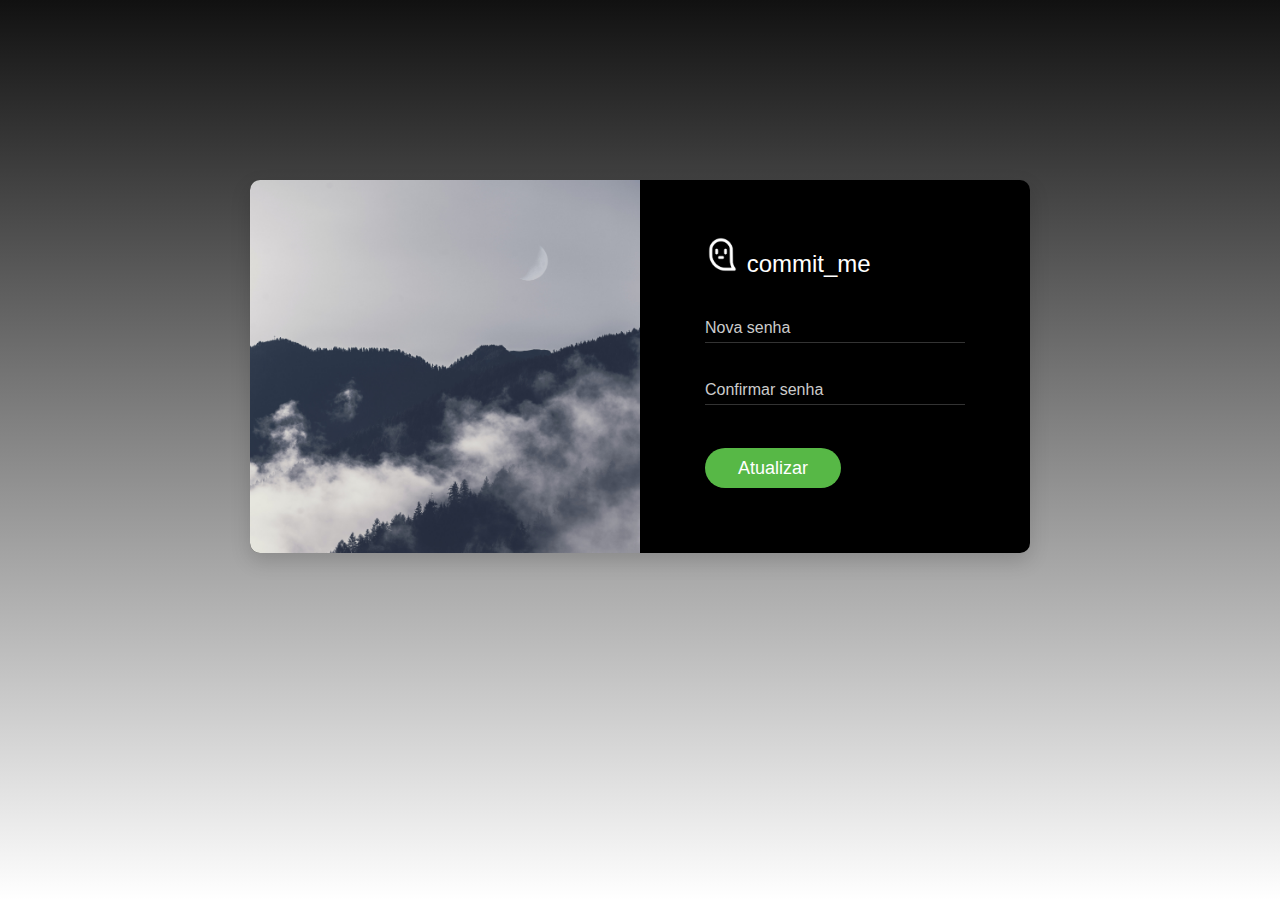
<file: index.html>
<!DOCTYPE html>
<html lang="en">

<head>
    <!-- Required meta tags-->
    <meta charset="UTF-8">
    <link href="css/main.css" rel="stylesheet" media="all">
    <script src="js/main.js"></script>
</head>

<body>
    <div class="page-wrapper bg-gra-01 p-t-180 p-b-100 font-poppins">
        <div class="wrapper wrapper--w780">
            <div class="card card-3">
                <div class="card-heading"></div>
                <div class="card-body">
                    <h2 class="title">
                        <img 
                            class="img-responsive" 
                            src="/images/logoB.png" 
                            width="35"
                            height="35"
                        />
                        commit_me
                    </h2>
                    <form>
                        <div class="input-group">
                            <input type="password" class="input--style-3" placeholder="Nova senha" name="password">
                        </div>
                        <div class="input-group">
                            <input type="password" class="input--style-3" placeholder="Confirmar senha" name="confirmPassword">
                        </div>
                        <div class="p-t-10">
                            <button class="btn btn--pill btn--green" type="button" onclick="validar(password.value,confirmPassword.value)">Atualizar</button>
                        </div>
                    </form>
                </div>
            </div>
        </div>
    </div>
</body>
</html>
</file>
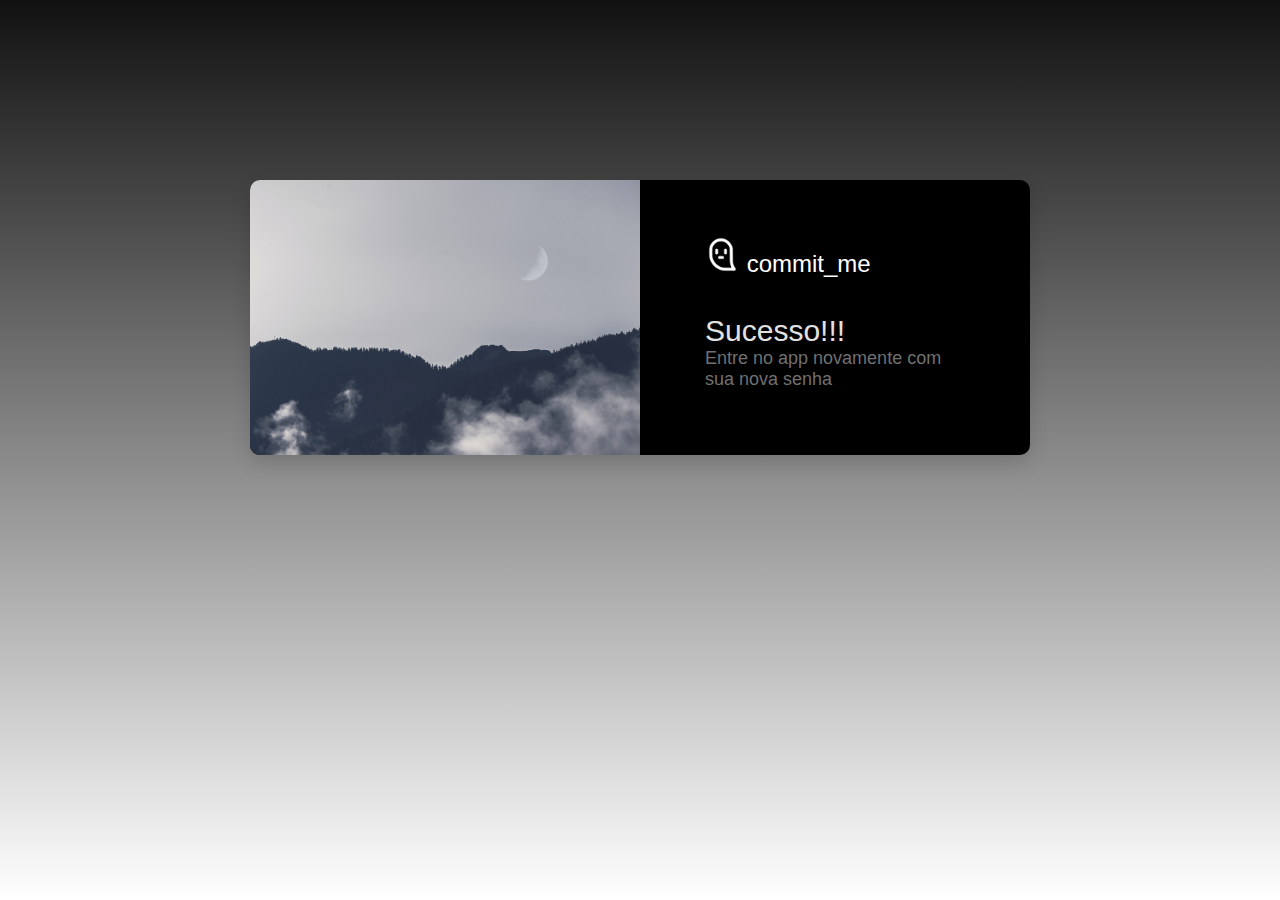
<file: pages/sucesso.html>
<!DOCTYPE html>
<html lang="en">

<head>
    <!-- Required meta tags-->
    <meta charset="UTF-8">
    <link href="/css/main.css" rel="stylesheet" media="all">
</head>

<body>
    <div class="page-wrapper bg-gra-01 p-t-180 p-b-100 font-poppins">
        <div class="wrapper wrapper--w780">
            <div class="card card-3">
                <div class="card-heading"></div>
                <div class="card-body">
                    <h2 class="title">
                        <img 
                            class="img-responsive" 
                            src="/images/logoB.png" 
                            width="35"
                            height="35"
                        />
                        commit_me
                    </h2>
                    <form>
                        <h2>Sucesso!!!</h2>
                        <h4>Entre no app novamente com sua  nova senha</h4>
                    </form>
                </div>
            </div>
        </div>
    </div>
</body>
</html>
</file>
<file: css/main.css>
/* ==========================================================================
   #FONT
   ========================================================================== */
.font-robo {
  font-family: "Roboto", "Arial", "Helvetica Neue", sans-serif;
}

.font-poppins {
  font-family: "Poppins", "Arial", "Helvetica Neue", sans-serif;
}

/* ==========================================================================
   #GRID
   ========================================================================== */
.row {
  display: -webkit-box;
  display: -webkit-flex;
  display: -moz-box;
  display: -ms-flexbox;
  display: flex;
  -webkit-flex-wrap: wrap;
  -ms-flex-wrap: wrap;
  flex-wrap: wrap;
}

.row-space {
  -webkit-box-pack: justify;
  -webkit-justify-content: space-between;
  -moz-box-pack: justify;
  -ms-flex-pack: justify;
  justify-content: space-between;
}

.col-2 {
  width: -webkit-calc((100% - 60px) / 2);
  width: -moz-calc((100% - 60px) / 2);
  width: calc((100% - 60px) / 2);
}

@media (max-width: 767px) {
  .col-2 {
    margin-top: 1px;
    width: 100%;
  }
}

/* ==========================================================================
   #BOX-SIZING
   ========================================================================== */
/**
 * More sensible default box-sizing:
 * css-tricks.com/inheriting-box-sizing-probably-slightly-better-best-practice
 */
html {
  -webkit-box-sizing: border-box;
  -moz-box-sizing: border-box;
  box-sizing: border-box;
}

* {
  padding: 0;
  margin: 0;
}

*, *:before, *:after {
  -webkit-box-sizing: inherit;
  -moz-box-sizing: inherit;
  box-sizing: inherit;
}

/* ==========================================================================
   #RESET
   ========================================================================== */
/**
 * A very simple reset that sits on top of Normalize.css.
 */
body,
h1, h2, h3, h4, h5, h6,
blockquote, p, pre,
dl, dd, ol, ul,
figure,
hr,
fieldset, legend {
  margin: 0;
  padding: 0;
}

/**
 * Remove trailing margins from nested lists.
 */
li > ol,
li > ul {
  margin-bottom: 0;
}

/**
 * Remove default table spacing.
 */
table {
  border-collapse: collapse;
  border-spacing: 0;
}

/**
 * 1. Reset Chrome and Firefox behaviour which sets a `min-width: min-content;`
 *    on fieldsets.
 */
fieldset {
  min-width: 0;
  /* [1] */
  border: 0;
}

button {
  outline: none;
  background: none;
  border: none;
}

/* ==========================================================================
   #PAGE WRAPPER
   ========================================================================== */
.page-wrapper {
  min-height: 100vh;
}

body {
  font-family: "Poppins", "Arial", "Helvetica Neue", sans-serif;
  font-weight: 400;
  font-size: 14px;
}

h1, h2, h3, h4, h5, h6 {
  font-weight: 400;
}

h1 {
  font-size: 36px;
}

h2 {
  font-size: 30px;
  color: rgb(226, 225, 225);
}

h3 {
  font-size: 24px;
}

h4 {
  font-size: 18px;
  color: rgb(112, 112, 112);
}

h5 {
  font-size: 15px;
}

h6 {
  font-size: 13px;
}

/* ==========================================================================
   #BACKGROUND
   ========================================================================== */
.bg-blue {
  background: #2c6ed5;
}

.bg-red {
  background: #fa4251;
}

.bg-gra-01 {
  background: -webkit-gradient(linear, left bottom, left top, from(#ffffff), to(#111111));
  background: -webkit-linear-gradient(bottom, #ffffff 0%, #111111 100%);
  background: -moz-linear-gradient(bottom, #ffffff 0%, #111111 100%);
  background: -o-linear-gradient(bottom, #ffffff 0%, #111111 100%);
  background: linear-gradient(to top, #ffffff 0%, #111111 100%);
}

/* ==========================================================================
   #SPACING
   ========================================================================== */
.p-t-100 {
  padding-top: 100px;
}

.p-t-180 {
  padding-top: 180px;
}

.p-t-20 {
  padding-top: 20px;
}

.p-t-10 {
  padding-top: 10px;
}

.p-t-30 {
  padding-top: 30px;
}

.p-b-100 {
  padding-bottom: 100px;
}

/* ==========================================================================
   #WRAPPER
   ========================================================================== */
.wrapper {
  margin: 0 auto;
}

.wrapper--w960 {
  max-width: 960px;
}

.wrapper--w780 {
  max-width: 780px;
}

.wrapper--w680 {
  max-width: 680px;
}

/* ==========================================================================
   #BUTTON
   ========================================================================== */
.btn {
  display: inline-block;
  line-height: 40px;
  padding: 0 33px;
  font-family: Poppins, Arial, "Helvetica Neue", sans-serif;
  cursor: pointer;
  color: #fff;
  -webkit-transition: all 0.4s ease;
  -o-transition: all 0.4s ease;
  -moz-transition: all 0.4s ease;
  transition: all 0.4s ease;
  font-size: 18px;
}

.btn--radius {
  -webkit-border-radius: 3px;
  -moz-border-radius: 3px;
  border-radius: 3px;
}

.btn--pill {
  -webkit-border-radius: 20px;
  -moz-border-radius: 20px;
  border-radius: 20px;
}

.btn--green {
  background: #57b846;
}

.btn--green:hover {
  background: #4dae3c;
}

/* ==========================================================================
   #DATE PICKER
   ========================================================================== */
td.active {
  background-color: #2c6ed5;
}

input[type="date" i] {
  padding: 14px;
}

.table-condensed td, .table-condensed th {
  font-size: 14px;
  font-family: "Roboto", "Arial", "Helvetica Neue", sans-serif;
  font-weight: 400;
}

.daterangepicker td {
  width: 40px;
  height: 30px;
}

.daterangepicker {
  border: none;
  -webkit-box-shadow: 0px 8px 20px 0px rgba(0, 0, 0, 0.15);
  -moz-box-shadow: 0px 8px 20px 0px rgba(0, 0, 0, 0.15);
  box-shadow: 0px 8px 20px 0px rgba(0, 0, 0, 0.15);
  display: none;
  border: 1px solid #e0e0e0;
  margin-top: 5px;
}

.daterangepicker::after, .daterangepicker::before {
  display: none;
}

.daterangepicker thead tr th {
  padding: 10px 0;
}

.daterangepicker .table-condensed th select {
  border: 1px solid #ccc;
  -webkit-border-radius: 3px;
  -moz-border-radius: 3px;
  border-radius: 3px;
  font-size: 14px;
  padding: 5px;
  outline: none;
}

/* ==========================================================================
   #FORM
   ========================================================================== */
input {
  outline: none;
  margin: 0;
  border: none;
  -webkit-box-shadow: none;
  -moz-box-shadow: none;
  box-shadow: none;
  width: 100%;
  font-size: 14px;
  font-family: inherit;
}

.input-icon {
  position: absolute;
  font-size: 18px;
  color: #ccc;
  right: 8px;
  top: 50%;
  -webkit-transform: translateY(-50%);
  -moz-transform: translateY(-50%);
  -ms-transform: translateY(-50%);
  -o-transform: translateY(-50%);
  transform: translateY(-50%);
  cursor: pointer;
}

.input-group {
  position: relative;
  margin-bottom: 33px;
  border-bottom: 1px solid rgba(255, 255, 255, 0.2);
}

.input--style-3 {
  padding: 5px 0;
  font-size: 16px;
  color: #ccc;
  background: transparent;
}

.input--style-3::-webkit-input-placeholder {
  /* WebKit, Blink, Edge */
  color: #ccc;
}

.input--style-3:-moz-placeholder {
  /* Mozilla Firefox 4 to 18 */
  color: #ccc;
  opacity: 1;
}

.input--style-3::-moz-placeholder {
  /* Mozilla Firefox 19+ */
  color: #ccc;
  opacity: 1;
}

.input--style-3:-ms-input-placeholder {
  /* Internet Explorer 10-11 */
  color: #ccc;
}

.input--style-3:-ms-input-placeholder {
  /* Microsoft Edge */
  color: #ccc;
}

/* ==========================================================================
   #SELECT2
   ========================================================================== */
.select--no-search .select2-search {
  display: none !important;
}

.rs-select2 .select2-container {
  width: 100% !important;
  outline: none;
}

.rs-select2 .select2-container .select2-selection--single {
  outline: none;
  border: none;
  height: 36px;
  background: transparent;
}

.rs-select2 .select2-container .select2-selection--single .select2-selection__rendered {
  line-height: 36px;
  padding-left: 0;
  color: #ccc;
  font-size: 16px;
  font-family: inherit;
}

.rs-select2 .select2-container .select2-selection--single .select2-selection__arrow {
  height: 34px;
  right: 4px;
  display: -webkit-box;
  display: -webkit-flex;
  display: -moz-box;
  display: -ms-flexbox;
  display: flex;
  -webkit-box-pack: center;
  -webkit-justify-content: center;
  -moz-box-pack: center;
  -ms-flex-pack: center;
  justify-content: center;
  -webkit-box-align: center;
  -webkit-align-items: center;
  -moz-box-align: center;
  -ms-flex-align: center;
  align-items: center;
}

.rs-select2 .select2-container .select2-selection--single .select2-selection__arrow b {
  display: none;
}

.rs-select2 .select2-container .select2-selection--single .select2-selection__arrow:after {
  font-family: "Material-Design-Iconic-Font";
  content: '\f2f9';
  font-size: 18px;
  color: #ccc;
  -webkit-transition: all 0.4s ease;
  -o-transition: all 0.4s ease;
  -moz-transition: all 0.4s ease;
  transition: all 0.4s ease;
}

.rs-select2 .select2-container.select2-container--open .select2-selection--single .select2-selection__arrow::after {
  -webkit-transform: rotate(-180deg);
  -moz-transform: rotate(-180deg);
  -ms-transform: rotate(-180deg);
  -o-transform: rotate(-180deg);
  transform: rotate(-180deg);
}

.select2-container--open .select2-dropdown--below {
  border: none;
  -webkit-border-radius: 3px;
  -moz-border-radius: 3px;
  border-radius: 3px;
  -webkit-box-shadow: 0px 8px 20px 0px rgba(0, 0, 0, 0.15);
  -moz-box-shadow: 0px 8px 20px 0px rgba(0, 0, 0, 0.15);
  box-shadow: 0px 8px 20px 0px rgba(0, 0, 0, 0.15);
  border: 1px solid #e0e0e0;
  margin-top: 5px;
  overflow: hidden;
}

/* ==========================================================================
   #TITLE
   ========================================================================== */
.title {
  font-size: 24px;
  color: #fff;
  font-weight: 400;
  margin-bottom: 36px;
}

/* ==========================================================================
   #CARD
   ========================================================================== */
.card {
  overflow: hidden;
  -webkit-border-radius: 3px;
  -moz-border-radius: 3px;
  border-radius: 3px;
  background: #fff;
}

.card-3 {
  background: #000;
  -webkit-border-radius: 10px;
  -moz-border-radius: 10px;
  border-radius: 10px;
  -webkit-box-shadow: 0px 8px 20px 0px rgba(0, 0, 0, 0.15);
  -moz-box-shadow: 0px 8px 20px 0px rgba(0, 0, 0, 0.15);
  box-shadow: 0px 8px 20px 0px rgba(0, 0, 0, 0.15);
  width: 100%;
  display: table;
}

.card-3 .card-heading {
  background: url("../images/bg-heading-03.jpg") top left/cover no-repeat;
  display: table-cell;
  width: 50%;
}

.card-3 .card-body {
  padding: 57px 65px;
  padding-bottom: 65px;
  display: table-cell;
}

@media (max-width: 780px) {
  .card-3 {
    margin-top: 1px;
    display: block;
  }
  .card-3 .card-heading {
    margin-top: 1px;
    display: block;
    width: 100%;
    padding-top: 400px;
    background-position: center center;
  }
  .card-3 .card-body {
    margin-top: 1px;
    display: block;
    width: 100%;
    padding: 37px 30px;
    padding-bottom: 45px;
  }
}
@media (max-width: 960px) {
  .card-3 {
    margin-top: 1px;
    display: block;
  }
  .card-3 .card-heading {
    margin-top: 1px;
    display: block;
    width: 100%;
    padding-top: 400px;
    background-position: center center;
  }
  .card-3 .card-body {
    margin-top: 1px;
    display: block;
    width: 100%;
    padding: 37px 30px;
    padding-bottom: 45px;
  }
}
</file>
